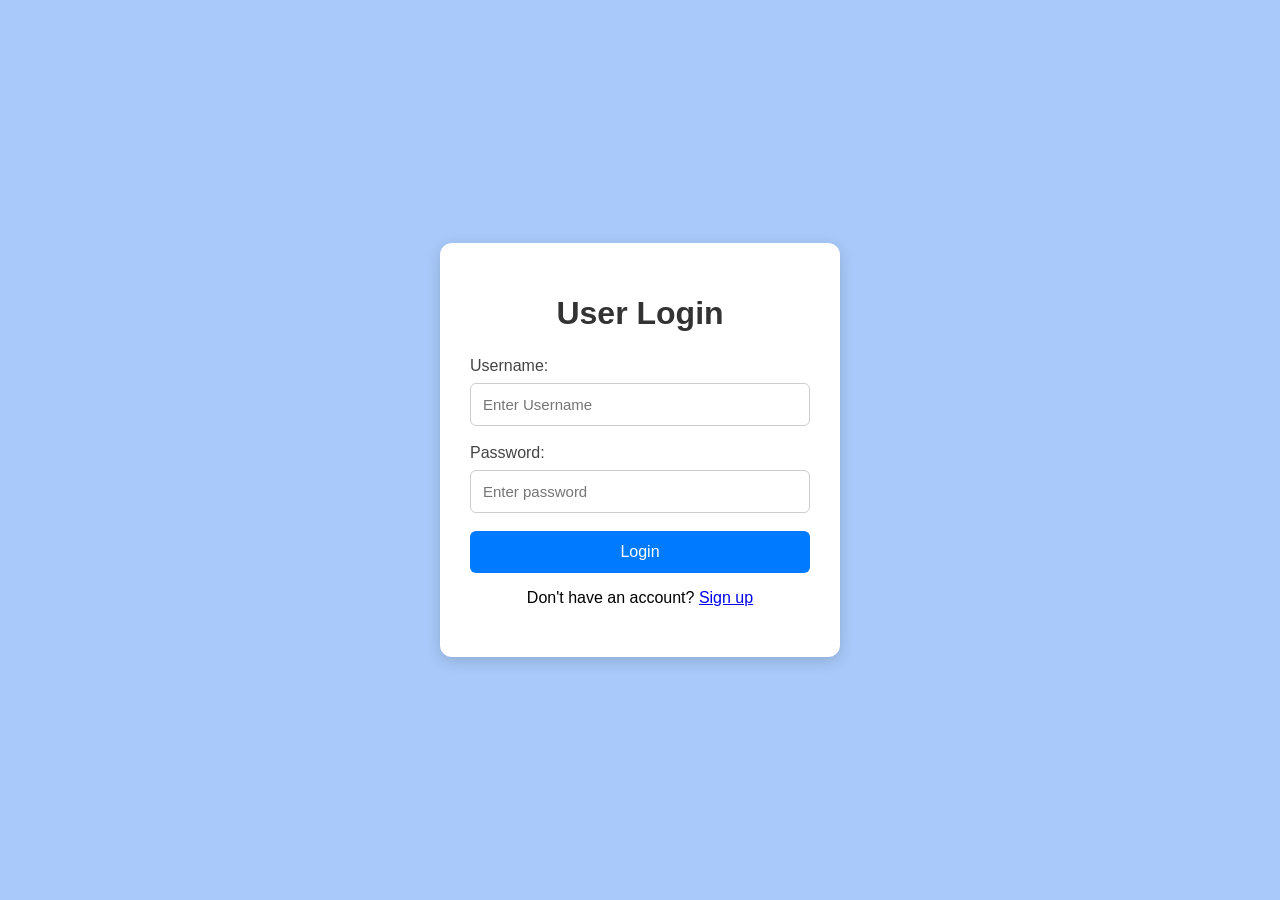
<file: index.html>
<!DOCTYPE html>
<html lang="en">

<head>
    <meta charset="UTF-8">
    <meta name="viewport" content="width=device-width, initial-scale=1.0">
    <title>Login Page</title>

    <link rel="stylesheet" href="index.css">
</head>

<body>

    <div class="card">
        <h1>User Login</h1>

        <label for="uname">Username:</label>
        <input type="text" id="uname" placeholder="Enter Username">

        <label for="pword">Password:</label>
        <input type="password" id="pword" placeholder="Enter password">

        <button onclick="validate()">Login</button>

        <p>Don't have an account?  <a href="indexregistration.html">Sign up</a></p>

        <p id="message"></p>
    </div>

    <script>
        function validate() {
            let username = document.getElementById("uname").value;
            let password = document.getElementById("pword").value;

            let message = document.getElementById("message");

            if (username === "task" && password === "12345") {
                message.innerHTML = "Login Success";
                message.style.color = "green";
            }
            else {
                message.innerHTML = "Enter Valid Username/Password";
                message.style.color = "red";

            }
        }
    </script>

</body>
</html>
</file>
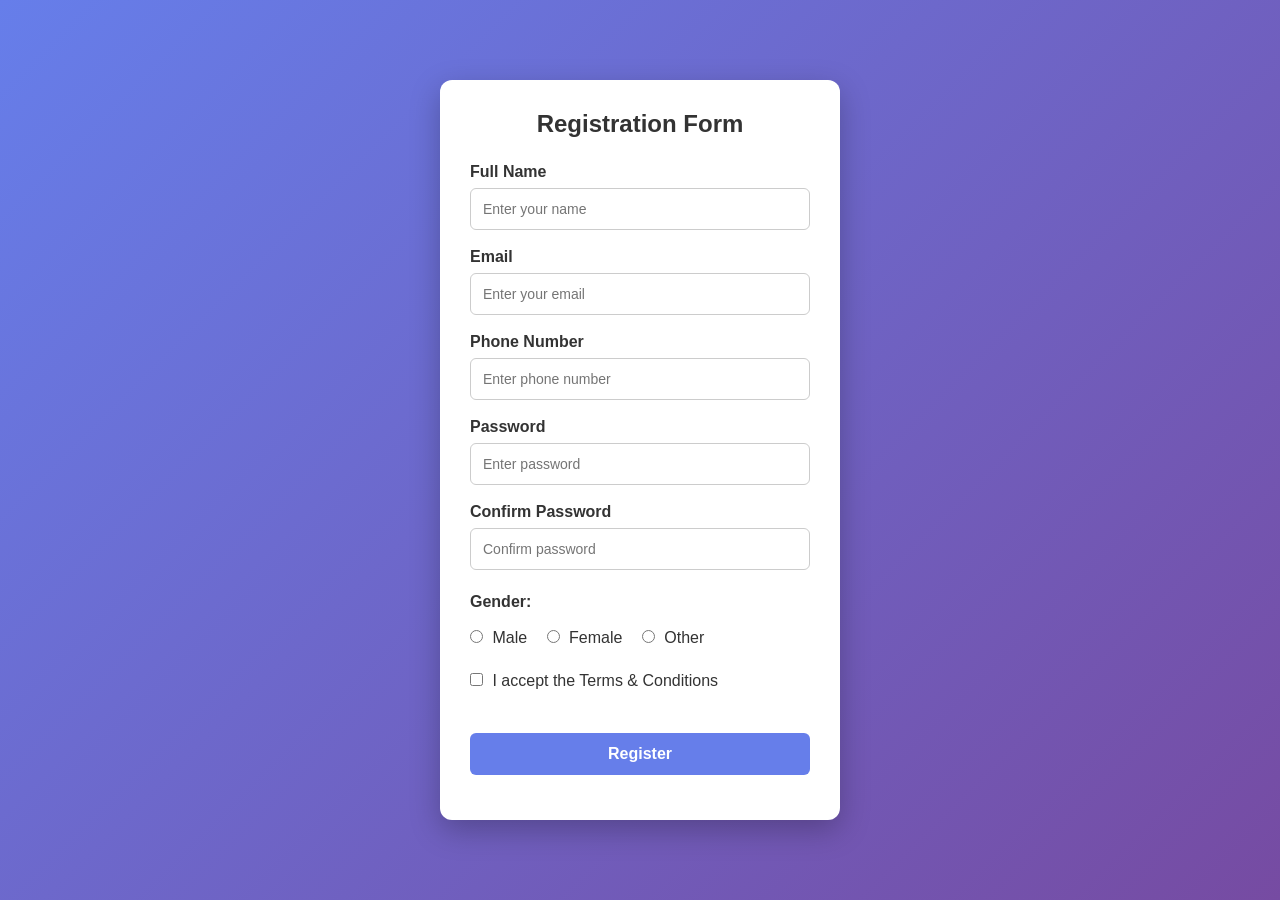
<file: indexregistration.html>
<!DOCTYPE html>
<html lang="en">
<head>
    <meta charset="UTF-8">
    <meta name="viewport" content="width=device-width, initial-scale=1.0">
    <title>Registration Form</title>
    
    <link rel="stylesheet" href="indexregistration.css">
</head>

<body>

    <div class="container">

        <div id="registerScreen">

            <h2>Registration Form</h2>
            
            <form onsubmit="return valid()">

                <label for="fname">Full Name</label>
                <input type="text" id="fname" placeholder="Enter your name" required> 
                <br> <br> 
            
                <label for="email">Email</label>
                <input type="email" id="email"  placeholder="Enter your email" required>
                <br> <br>
            
                <label for="pnumber">Phone Number</label>
                <input type="tel" id="pnumber" placeholder="Enter phone number" required>
                <br> <br>
 
                <label for="password">Password</label>
                <input type="password" id="password" placeholder="Enter password" required>
                <br> <br> 
            
                <label for="cpassword">Confirm Password</label>
                <input type="password" id="cpassword" placeholder="Confirm password" required>
                <br> <br>

                <div class="gender">
                    <strong>Gender:</strong>
                    <br><br>
                
                    <label>
                        <input type="radio" name="gender" value="male"> Male
                    </label>
                
                    <label>
                        <input type="radio" name="gender" value="female"> Female
                    </label>
                
                    <label>
                        <input type="radio" name="gender" value="other"> Other
                        </label>
                    <br><br>


                    <label>
                        <input type="checkbox" id="terms">
                        I accept the Terms & Conditions 
                    </label>
                </div>
            
                <br> <br>

                <button  type="submit">Register</button>

                <p id="message"></p>   
            </form>
        </div>
    

        <!-- Registration Successful Screen -->
        <div id="successScreen">

            <h2>Register</h2>

            <div class="check"></div>

                <p>Registration Successful.</p>

                <button class="login-btn" onclick="showLogin()">
                Login Now
                </button>
        </div>


        <!-- Login Screen -->
        <div id="loginScreen">

            <h2>Login</h2>

            <form onsubmit="return login()">

                <label for="loginEmail">Email</label>
                <input type="email" id="loginEmail" placeholder="Enter your email" required>

                <br><br>

                <label for="loginPassword">Password</label>
                <input type="password" id="loginPassword" placeholder="Enter your password" required>

                <br><br>

                <button type="submit">Login</button>

                <p id="loginMessage" class="login-message"></p>

            </form>

         </div>

    </div>

    <script>

        function valid(){

            let fullname = 
                document.getElementById("fname").value;
            
            let email =
                 document.getElementById("email").value;
            
            let phonenumber = 
                document.getElementById("pnumber").value;
            
            let password = 
                document.getElementById("password").value;
            
            let cpassword =
                document.getElementById("cpassword").value;

            //let genderElement  = document.getElementById("gender").value;
            
            let genderElement = 
                document.querySelector(
                'input[name="gender"]:checked');

            // Don't use .value for <p>

            let gender = genderElement ? genderElement.value : "";

            let message = document.getElementById("message");
                
            let terms = document.getElementById("terms").checked;    

            if (
                fullname === "ravi" && 
                email === "ravi@gmail.com" && 
                phonenumber === "1234567890" && 
                password === "ravi123" && 
                cpassword === "ravi123" && 
                gender === "male" &&
                terms === true ) 
                
                {
                /*
                message.innerHTML = "Registration  Successfully Completed";
                message.style.color = "green";*/

                // Hide registration form
                document.getElementById( "registerScreen").style.display = "none";

                // Show success screen
                document.getElementById("successScreen").style.display = "block";
                }
            
            else {
                message.innerHTML = "Enter Valid Credintials";
                message.style.color = "red";
            }

            // Prevent form from refreshing the page
            return false;
        }

        // Show Login Screen
        function showLogin() {

            document.getElementById("successScreen").style.display = "none";

            document.getElementById("loginScreen").style.display = "block";
        }


        // Login validation
        function login() {

            let email =document.getElementById("loginEmail").value;

            let password = document.getElementById("loginPassword").value;

            let loginMessage = document.getElementById("loginMessage");


            if (email === "ravi@gmail.com" && password === "ravi123") {

                loginMessage.innerHTML ="Login Successful!";

                loginMessage.style.color = "green";

            }

            else {

                loginMessage.innerHTML ="Invalid Email or Password";

                loginMessage.style.color = "red";

            }

            return false;
        }

    </script>

</body>
</html>
</file>
<file: index.css>
* {
            box-sizing: border-box;
        }

        body {
            margin: 0;
            min-height: 100vh;
            display: flex;
            justify-content: center;
            align-items: center;
            font-family: Arial, sans-serif;
            background-color: #a8c9f9;
        }

        .card {
            width: 100%;
            max-width: 400px;
            padding: 30px;
            text-align: center;
            background-color: #ffffff;
            border-radius: 12px;
            box-shadow: 0 4px 15px rgba(0, 0, 0, 0.15);
        }

        h1 {
            margin-bottom: 25px;
            color: #333333;
        }

        label {
            display: block;
            margin-bottom: 8px;
            text-align: left;
            color: #444444;
        }

        input {
            width: 100%;
            padding: 12px;
            margin-bottom: 18px;
            border: 1px solid #cccccc;
            border-radius: 6px;
            font-size: 15px;
        }

        button {
            width: 100%;
            padding: 12px;
            border: none;
            border-radius: 6px;
            color: #ffffff;
            background-color: #007bff;
            font-size: 16px;
            cursor: pointer;
        }

        button:hover {
            background-color: #0056b3;
        }

        #message {
            margin-top: 20px;
            font-weight: bold;
        }
</file>
<file: indexregistration.css>
* {
            box-sizing: border-box;
            margin: 0;
            padding: 0;
        }

        body {
            font-family: Arial, sans-serif;
            background: linear-gradient(135deg, #667eea, #764ba2);
            min-height: 100vh;
            display: flex;
            justify-content: center;
            align-items: center;
        }

        .container {
            width: 400px;
            background-color: white;
            padding: 30px;
            border-radius: 12px;
            box-shadow: 0 10px 30px rgba(0, 0, 0, 0.25);
        }

        h2 {
            text-align: center;
            color: #333;
            margin-bottom: 25px;
        }

        form label {
            display: block;
            color: #333;
            font-weight: bold;
            margin-bottom: 7px;
        }

        input[type="text"],
        input[type="email"],
        input[type="tel"],
        input[type="password"] {
            width: 100%;
            padding: 12px;
            border: 1px solid #ccc;
            border-radius: 6px;
            font-size: 14px;
            outline: none;
            transition: 0.3s;
        }

        input[type="text"]:focus,
        input[type="email"]:focus,
        input[type="tel"]:focus,
        input[type="password"]:focus {
            border-color: #667eea;
            box-shadow: 0 0 5px rgba(102, 126, 234, 0.4);
        }

        .gender {
            margin-top: 5px;
        }

        .gender strong {
            color: #333;
        }

        .gender label {
            display: inline-block;
            font-weight: normal;
            margin-right: 15px;
            cursor: pointer;
        }

        .gender input {
            margin-right: 5px;
            cursor: pointer;
        }

        button {
            width: 100%;
            padding: 12px;
            background-color: #667eea;
            color: white;
            border: none;
            border-radius: 6px;
            font-size: 16px;
            font-weight: bold;
            cursor: pointer;
            transition: 0.3s;
        }

        button:hover {
            background-color: #5568d9;
            transform: translateY(-2px);
        }

        #message {
            text-align: center;
            font-weight: bold;
            margin-top: 15px;
        }

         /* Success screen */
        #successScreen {
            display: none;
            text-align: center;
        }

        .check {
            width: 100px;
            height: 100px;
            background-color: #3db7a4;
            border-radius: 50%;
            margin: 20px auto;
            position: relative;
        }

        .check::after {
            content: "";
            position: absolute;
            width: 45px;
            height: 25px;
            border-left: 8px solid white;
            border-bottom: 8px solid white;
            transform: rotate(-45deg);
            left: 27px;
            top: 27px;
        }

        #successScreen p {
            color: #333;
            margin: 20px 0;
            font-size: 18px;
            font-weight: bold;
        }

        .login-btn {
            background-color: #78e641;
        }

        .login-btn:hover {
            background-color: #5fd32e;
        }

        /* Login screen */
        #loginScreen {
            display: none;
        }

        .login-message {
            text-align: center;
            color: #333;
            margin-top: 15px;
            font-weight: bold;
        }
</file>
